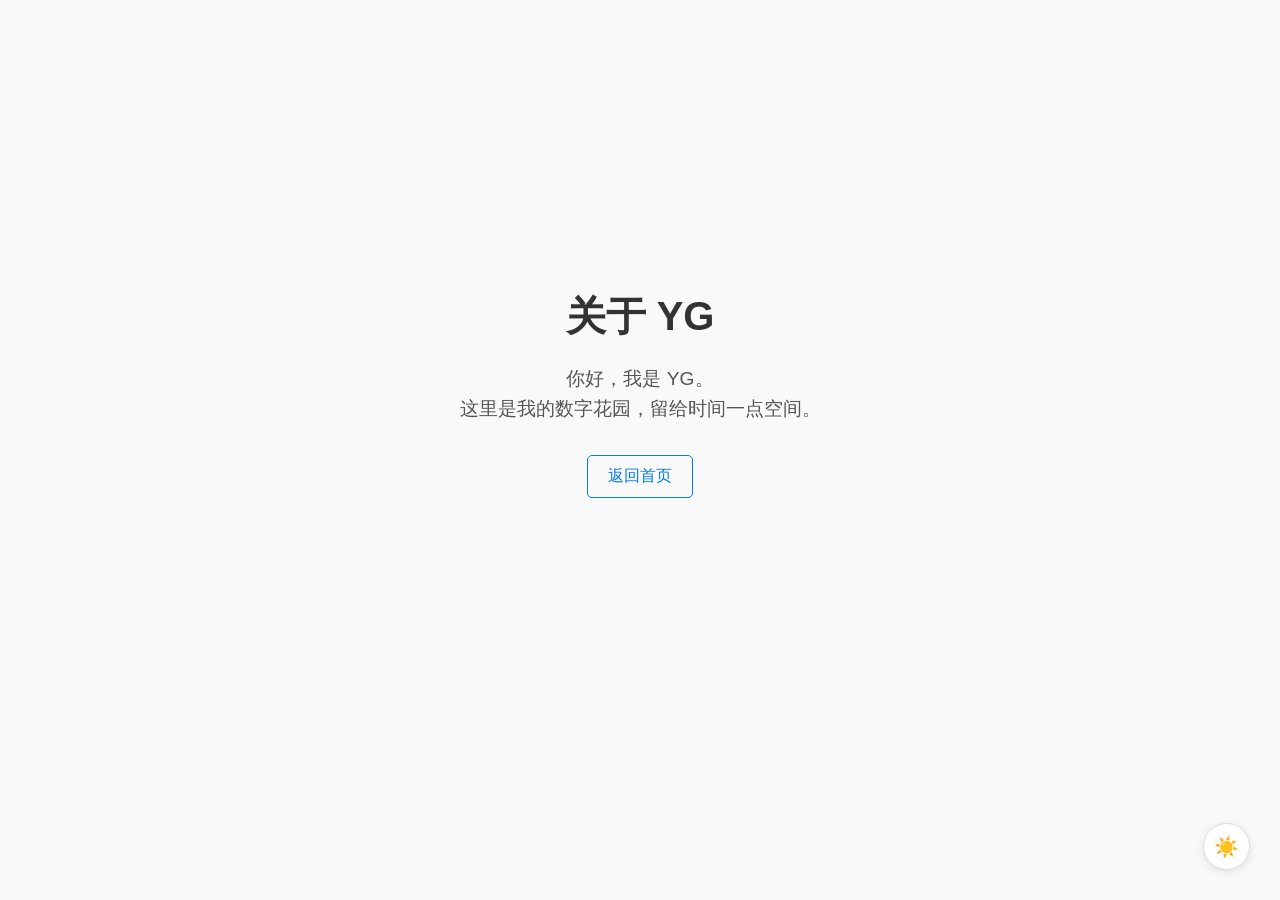
<file: about/index.html>
<!DOCTYPE html>
<html>

<head>
    <meta charset="utf-8">
    <title>关于作者 - 留给时间一点空间</title>
    <meta name="viewport" content="width=device-width, initial-scale=1, maximum-scale=1">
    <script>
        (function () {
            var savedTheme = localStorage.getItem('theme') || 'light';
            document.documentElement.setAttribute('data-theme', savedTheme);
        })();
    </script>
    <style>
        :root[data-theme="light"] {
            --bg-color: #f9f9f9;
            --text-color: #555;
            --heading-color: #333;
            --btn-border: #007bff;
            --btn-text: #007bff;
            --btn-hover-bg: #007bff;
            --btn-hover-text: #fff;
            --toggle-bg: #fff;
            --toggle-border: #ddd;
            --toggle-text: #333;
        }

        :root[data-theme="dark"] {
            --bg-color: #1a1a1a;
            --text-color: #ccc;
            --heading-color: #fff;
            --btn-border: #4da3ff;
            --btn-text: #4da3ff;
            --btn-hover-bg: #4da3ff;
            --btn-hover-text: #1a1a1a;
            --toggle-bg: #333;
            --toggle-border: #555;
            --toggle-text: #e0e0e0;
        }

        body {
            font-family: -apple-system, BlinkMacSystemFont, "Segoe UI", Roboto, "Helvetica Neue", Arial, sans-serif;
            background: var(--bg-color);
            margin: 0;
            padding: 0;
            transition: background 0.3s, color 0.3s;
        }

        .placeholder-container {
            display: flex;
            flex-direction: column;
            align-items: center;
            justify-content: center;
            min-height: 80vh;
            text-align: center;
            color: var(--text-color);
            padding: 20px;
        }

        .placeholder-container h1 {
            font-size: 2.5em;
            margin-bottom: 20px;
            color: var(--heading-color);
        }

        .placeholder-container p {
            font-size: 1.2em;
            line-height: 1.6;
            max-width: 600px;
            margin: 0 auto;
            padding: 0 20px;
        }

        .placeholder-container a {
            color: var(--btn-text);
            text-decoration: none;
            margin-top: 30px;
            display: inline-block;
            border: 1px solid var(--btn-border);
            padding: 10px 20px;
            border-radius: 5px;
            transition: all 0.3s;
        }

        .placeholder-container a:hover {
            background: var(--btn-hover-bg);
            color: var(--btn-hover-text);
        }

        .theme-toggle-fixed {
            position: fixed;
            bottom: 30px;
            right: 30px;
            width: 45px;
            height: 45px;
            border-radius: 50%;
            background: var(--toggle-bg);
            border: 1px solid var(--toggle-border);
            color: var(--toggle-text);
            display: flex;
            align-items: center;
            justify-content: center;
            font-size: 20px;
            cursor: pointer;
            box-shadow: 0 2px 10px rgba(0, 0, 0, 0.1);
            transition: all 0.3s;
            user-select: none;
            text-decoration: none;
            z-index: 1000;
        }

        .theme-toggle-fixed:hover {
            opacity: 0.8;
            transform: scale(1.05);
        }
    </style>
</head>

<body>
    <div class="placeholder-container">
        <h1>关于 YG</h1>
        <p>你好，我是 YG。<br>这里是我的数字花园，留给时间一点空间。</p>
        <a href="/">返回首页</a>
    </div>

    <a href="javascript:void(0);" class="theme-toggle-fixed" id="theme-toggle-btn" title="切换主题">
        <span id="theme-icon-text"></span>
    </a>

    <script>
        const THEMES = { LIGHT: 'light', DARK: 'dark' };
        const themeToggleBtn = document.getElementById('theme-toggle-btn');
        const themeIconText = document.getElementById('theme-icon-text');

        function updateIcon(theme) {
            themeIconText.innerText = theme === THEMES.LIGHT ? '☀️' : '🌙';
        }

        function toggleTheme() {
            const currentTheme = document.documentElement.getAttribute('data-theme') || THEMES.LIGHT;
            const newTheme = currentTheme === THEMES.LIGHT ? THEMES.DARK : THEMES.LIGHT;
            document.documentElement.setAttribute('data-theme', newTheme);
            localStorage.setItem('theme', newTheme);
            updateIcon(newTheme);
        }

        themeToggleBtn.addEventListener('click', toggleTheme);

        const currentTheme = document.documentElement.getAttribute('data-theme') || THEMES.LIGHT;
        updateIcon(currentTheme);
    </script>
</body>

</html>
</file>
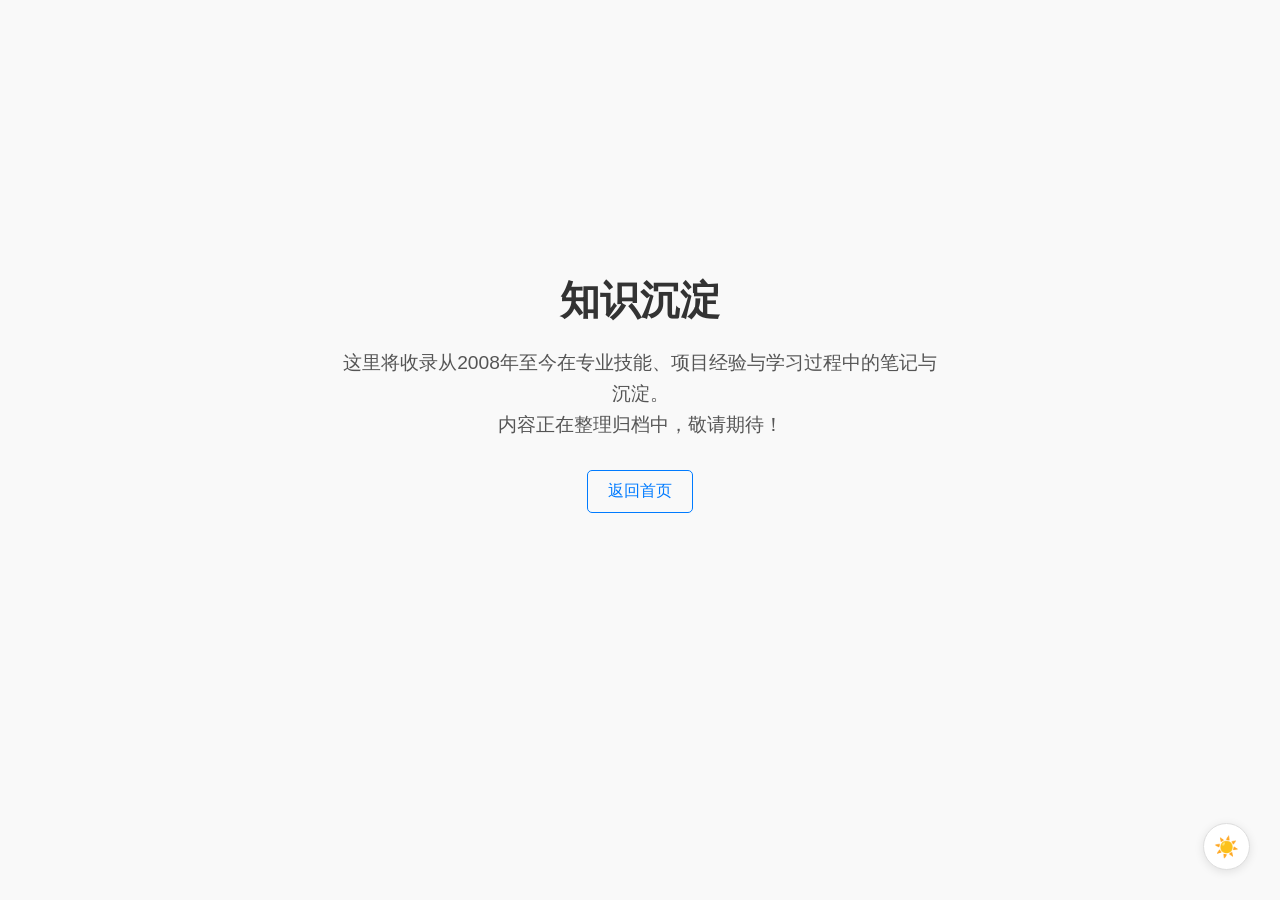
<file: knowledge/index.html>
<!DOCTYPE html>
<html>

<head>
    <meta charset="utf-8">
    <title>知识沉淀 - 留给时间一点空间</title>
    <meta name="viewport" content="width=device-width, initial-scale=1, maximum-scale=1">
    <script>
        (function () {
            var savedTheme = localStorage.getItem('theme') || 'light';
            document.documentElement.setAttribute('data-theme', savedTheme);
        })();
    </script>
    <style>
        :root[data-theme="light"] {
            --bg-color: #f9f9f9;
            --text-color: #555;
            --heading-color: #333;
            --btn-border: #007bff;
            --btn-text: #007bff;
            --btn-hover-bg: #007bff;
            --btn-hover-text: #fff;
            --toggle-bg: #fff;
            --toggle-border: #ddd;
            --toggle-text: #333;
        }

        :root[data-theme="dark"] {
            --bg-color: #1a1a1a;
            --text-color: #ccc;
            --heading-color: #fff;
            --btn-border: #4da3ff;
            --btn-text: #4da3ff;
            --btn-hover-bg: #4da3ff;
            --btn-hover-text: #1a1a1a;
            --toggle-bg: #333;
            --toggle-border: #555;
            --toggle-text: #e0e0e0;
        }

        body {
            font-family: -apple-system, BlinkMacSystemFont, "Segoe UI", Roboto, "Helvetica Neue", Arial, sans-serif;
            background: var(--bg-color);
            margin: 0;
            padding: 0;
            transition: background 0.3s, color 0.3s;
        }

        .placeholder-container {
            display: flex;
            flex-direction: column;
            align-items: center;
            justify-content: center;
            min-height: 80vh;
            text-align: center;
            color: var(--text-color);
            padding: 20px;
        }

        .placeholder-container h1 {
            font-size: 2.5em;
            margin-bottom: 20px;
            color: var(--heading-color);
        }

        .placeholder-container p {
            font-size: 1.2em;
            line-height: 1.6;
            max-width: 600px;
            margin: 0 auto;
            padding: 0 20px;
        }

        .placeholder-container a {
            color: var(--btn-text);
            text-decoration: none;
            margin-top: 30px;
            display: inline-block;
            border: 1px solid var(--btn-border);
            padding: 10px 20px;
            border-radius: 5px;
            transition: all 0.3s;
        }

        .placeholder-container a:hover {
            background: var(--btn-hover-bg);
            color: var(--btn-hover-text);
        }

        .theme-toggle-fixed {
            position: fixed;
            bottom: 30px;
            right: 30px;
            width: 45px;
            height: 45px;
            border-radius: 50%;
            background: var(--toggle-bg);
            border: 1px solid var(--toggle-border);
            color: var(--toggle-text);
            display: flex;
            align-items: center;
            justify-content: center;
            font-size: 20px;
            cursor: pointer;
            box-shadow: 0 2px 10px rgba(0, 0, 0, 0.1);
            transition: all 0.3s;
            user-select: none;
            text-decoration: none;
            z-index: 1000;
        }

        .theme-toggle-fixed:hover {
            opacity: 0.8;
            transform: scale(1.05);
        }
    </style>
</head>

<body>
    <div class="placeholder-container">
        <h1>知识沉淀</h1>
        <p>这里将收录从2008年至今在专业技能、项目经验与学习过程中的笔记与沉淀。<br>内容正在整理归档中，敬请期待！</p>
        <a href="/">返回首页</a>
    </div>

    <a href="javascript:void(0);" class="theme-toggle-fixed" id="theme-toggle-btn" title="切换主题">
        <span id="theme-icon-text"></span>
    </a>

    <script>
        const THEMES = { LIGHT: 'light', DARK: 'dark' };
        const themeToggleBtn = document.getElementById('theme-toggle-btn');
        const themeIconText = document.getElementById('theme-icon-text');

        function updateIcon(theme) {
            themeIconText.innerText = theme === THEMES.LIGHT ? '☀️' : '🌙';
        }

        function toggleTheme() {
            const currentTheme = document.documentElement.getAttribute('data-theme') || THEMES.LIGHT;
            const newTheme = currentTheme === THEMES.LIGHT ? THEMES.DARK : THEMES.LIGHT;
            document.documentElement.setAttribute('data-theme', newTheme);
            localStorage.setItem('theme', newTheme);
            updateIcon(newTheme);
        }

        themeToggleBtn.addEventListener('click', toggleTheme);

        const currentTheme = document.documentElement.getAttribute('data-theme') || THEMES.LIGHT;
        updateIcon(currentTheme);
    </script>
</body>

</html>
</file>
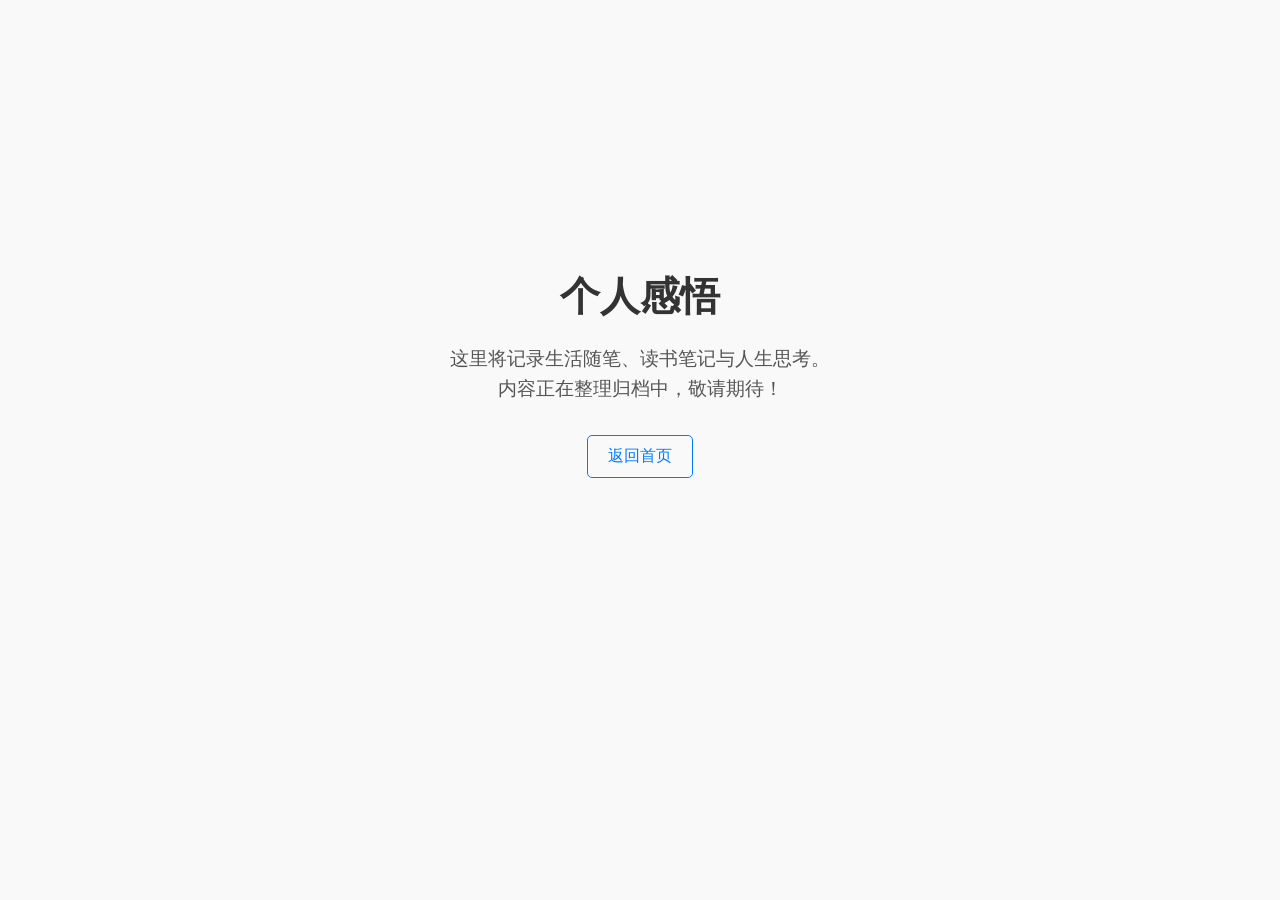
<file: reflections/index.html>
<!DOCTYPE html>
<html>

<head>
    <meta charset="utf-8">
    <title>个人感悟 - 留给时间一点空间</title>
    <meta name="viewport" content="width=device-width, initial-scale=1, maximum-scale=1">
    <style>
        body {
            font-family: -apple-system, BlinkMacSystemFont, "Segoe UI", Roboto, "Helvetica Neue", Arial, sans-serif;
            background: #f9f9f9;
            margin: 0;
            padding: 0;
        }

        .placeholder-container {
            display: flex;
            flex-direction: column;
            align-items: center;
            justify-content: center;
            height: 80vh;
            text-align: center;
            color: #555;
        }

        .placeholder-container h1 {
            font-size: 2.5em;
            margin-bottom: 20px;
            color: #333;
        }

        .placeholder-container p {
            font-size: 1.2em;
            line-height: 1.6;
            max-width: 600px;
            margin: 0 auto;
            padding: 0 20px;
        }

        .placeholder-container a {
            color: #007bff;
            text-decoration: none;
            margin-top: 30px;
            display: inline-block;
            border: 1px solid #007bff;
            padding: 10px 20px;
            border-radius: 5px;
        }

        .placeholder-container a:hover {
            background: #007bff;
            color: #fff;
        }
    </style>
</head>

<body>
    <div class="placeholder-container">
        <h1>个人感悟</h1>
        <p>这里将记录生活随笔、读书笔记与人生思考。<br>内容正在整理归档中，敬请期待！</p>
        <a href="/">返回首页</a>
    </div>
</body>

</html>
</file>
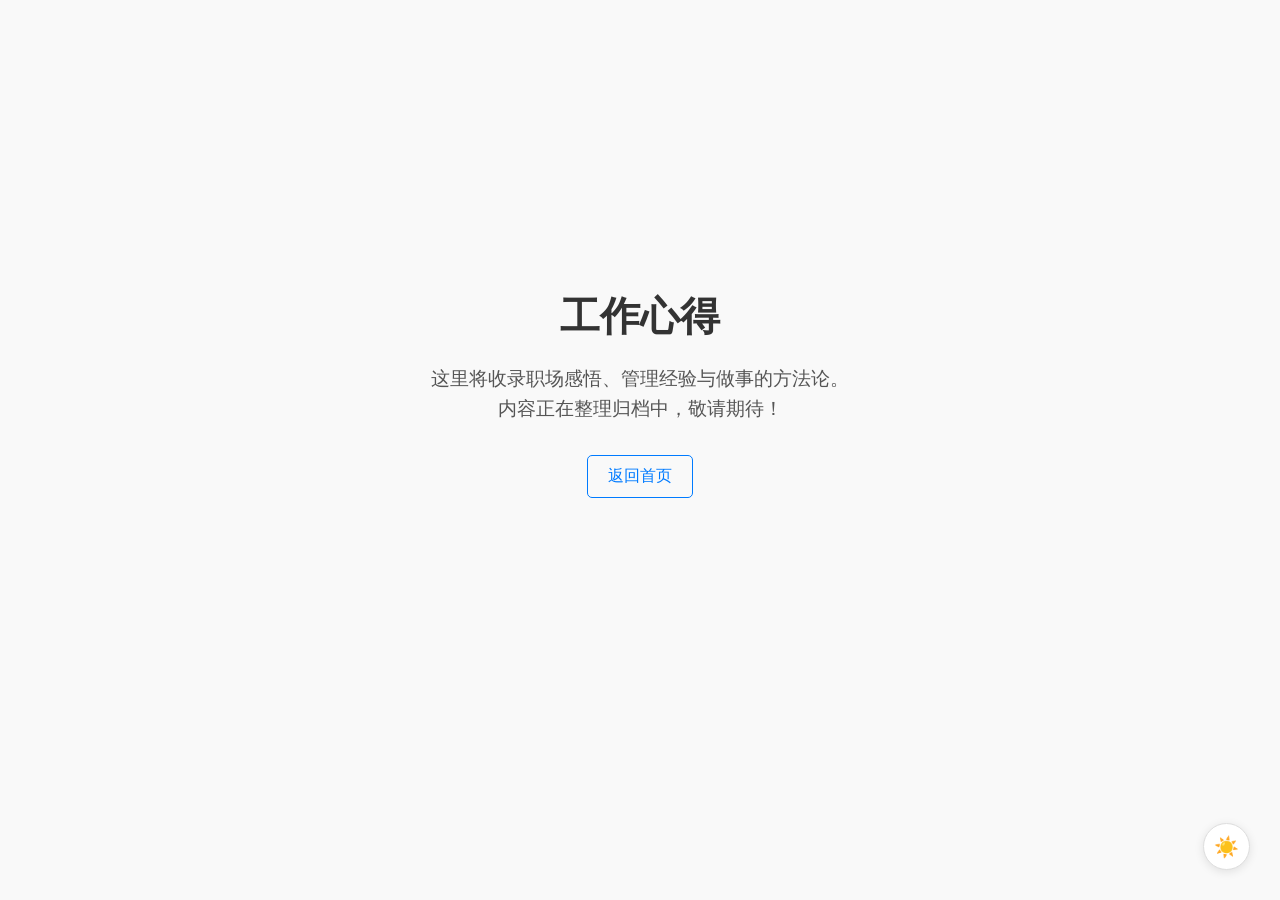
<file: work-insights/index.html>
<!DOCTYPE html>
<html>

<head>
    <meta charset="utf-8">
    <title>工作心得 - 留给时间一点空间</title>
    <meta name="viewport" content="width=device-width, initial-scale=1, maximum-scale=1">
    <script>
        (function () {
            var savedTheme = localStorage.getItem('theme') || 'light';
            document.documentElement.setAttribute('data-theme', savedTheme);
        })();
    </script>
    <style>
        :root[data-theme="light"] {
            --bg-color: #f9f9f9;
            --text-color: #555;
            --heading-color: #333;
            --btn-border: #007bff;
            --btn-text: #007bff;
            --btn-hover-bg: #007bff;
            --btn-hover-text: #fff;
            --toggle-bg: #fff;
            --toggle-border: #ddd;
            --toggle-text: #333;
        }

        :root[data-theme="dark"] {
            --bg-color: #1a1a1a;
            --text-color: #ccc;
            --heading-color: #fff;
            --btn-border: #4da3ff;
            --btn-text: #4da3ff;
            --btn-hover-bg: #4da3ff;
            --btn-hover-text: #1a1a1a;
            --toggle-bg: #333;
            --toggle-border: #555;
            --toggle-text: #e0e0e0;
        }

        body {
            font-family: -apple-system, BlinkMacSystemFont, "Segoe UI", Roboto, "Helvetica Neue", Arial, sans-serif;
            background: var(--bg-color);
            margin: 0;
            padding: 0;
            transition: background 0.3s, color 0.3s;
        }

        .placeholder-container {
            display: flex;
            flex-direction: column;
            align-items: center;
            justify-content: center;
            min-height: 80vh;
            text-align: center;
            color: var(--text-color);
            padding: 20px;
        }

        .placeholder-container h1 {
            font-size: 2.5em;
            margin-bottom: 20px;
            color: var(--heading-color);
        }

        .placeholder-container p {
            font-size: 1.2em;
            line-height: 1.6;
            max-width: 600px;
            margin: 0 auto;
            padding: 0 20px;
        }

        .placeholder-container a {
            color: var(--btn-text);
            text-decoration: none;
            margin-top: 30px;
            display: inline-block;
            border: 1px solid var(--btn-border);
            padding: 10px 20px;
            border-radius: 5px;
            transition: all 0.3s;
        }

        .placeholder-container a:hover {
            background: var(--btn-hover-bg);
            color: var(--btn-hover-text);
        }

        .theme-toggle-fixed {
            position: fixed;
            bottom: 30px;
            right: 30px;
            width: 45px;
            height: 45px;
            border-radius: 50%;
            background: var(--toggle-bg);
            border: 1px solid var(--toggle-border);
            color: var(--toggle-text);
            display: flex;
            align-items: center;
            justify-content: center;
            font-size: 20px;
            cursor: pointer;
            box-shadow: 0 2px 10px rgba(0, 0, 0, 0.1);
            transition: all 0.3s;
            user-select: none;
            text-decoration: none;
            z-index: 1000;
        }

        .theme-toggle-fixed:hover {
            opacity: 0.8;
            transform: scale(1.05);
        }
    </style>
</head>

<body>
    <div class="placeholder-container">
        <h1>工作心得</h1>
        <p>这里将收录职场感悟、管理经验与做事的方法论。<br>内容正在整理归档中，敬请期待！</p>
        <a href="/">返回首页</a>
    </div>

    <a href="javascript:void(0);" class="theme-toggle-fixed" id="theme-toggle-btn" title="切换主题">
        <span id="theme-icon-text"></span>
    </a>

    <script>
        const THEMES = { LIGHT: 'light', DARK: 'dark' };
        const themeToggleBtn = document.getElementById('theme-toggle-btn');
        const themeIconText = document.getElementById('theme-icon-text');

        function updateIcon(theme) {
            themeIconText.innerText = theme === THEMES.LIGHT ? '☀️' : '🌙';
        }

        function toggleTheme() {
            const currentTheme = document.documentElement.getAttribute('data-theme') || THEMES.LIGHT;
            const newTheme = currentTheme === THEMES.LIGHT ? THEMES.DARK : THEMES.LIGHT;
            document.documentElement.setAttribute('data-theme', newTheme);
            localStorage.setItem('theme', newTheme);
            updateIcon(newTheme);
        }

        themeToggleBtn.addEventListener('click', toggleTheme);

        const currentTheme = document.documentElement.getAttribute('data-theme') || THEMES.LIGHT;
        updateIcon(currentTheme);
    </script>
</body>

</html>
</file>
